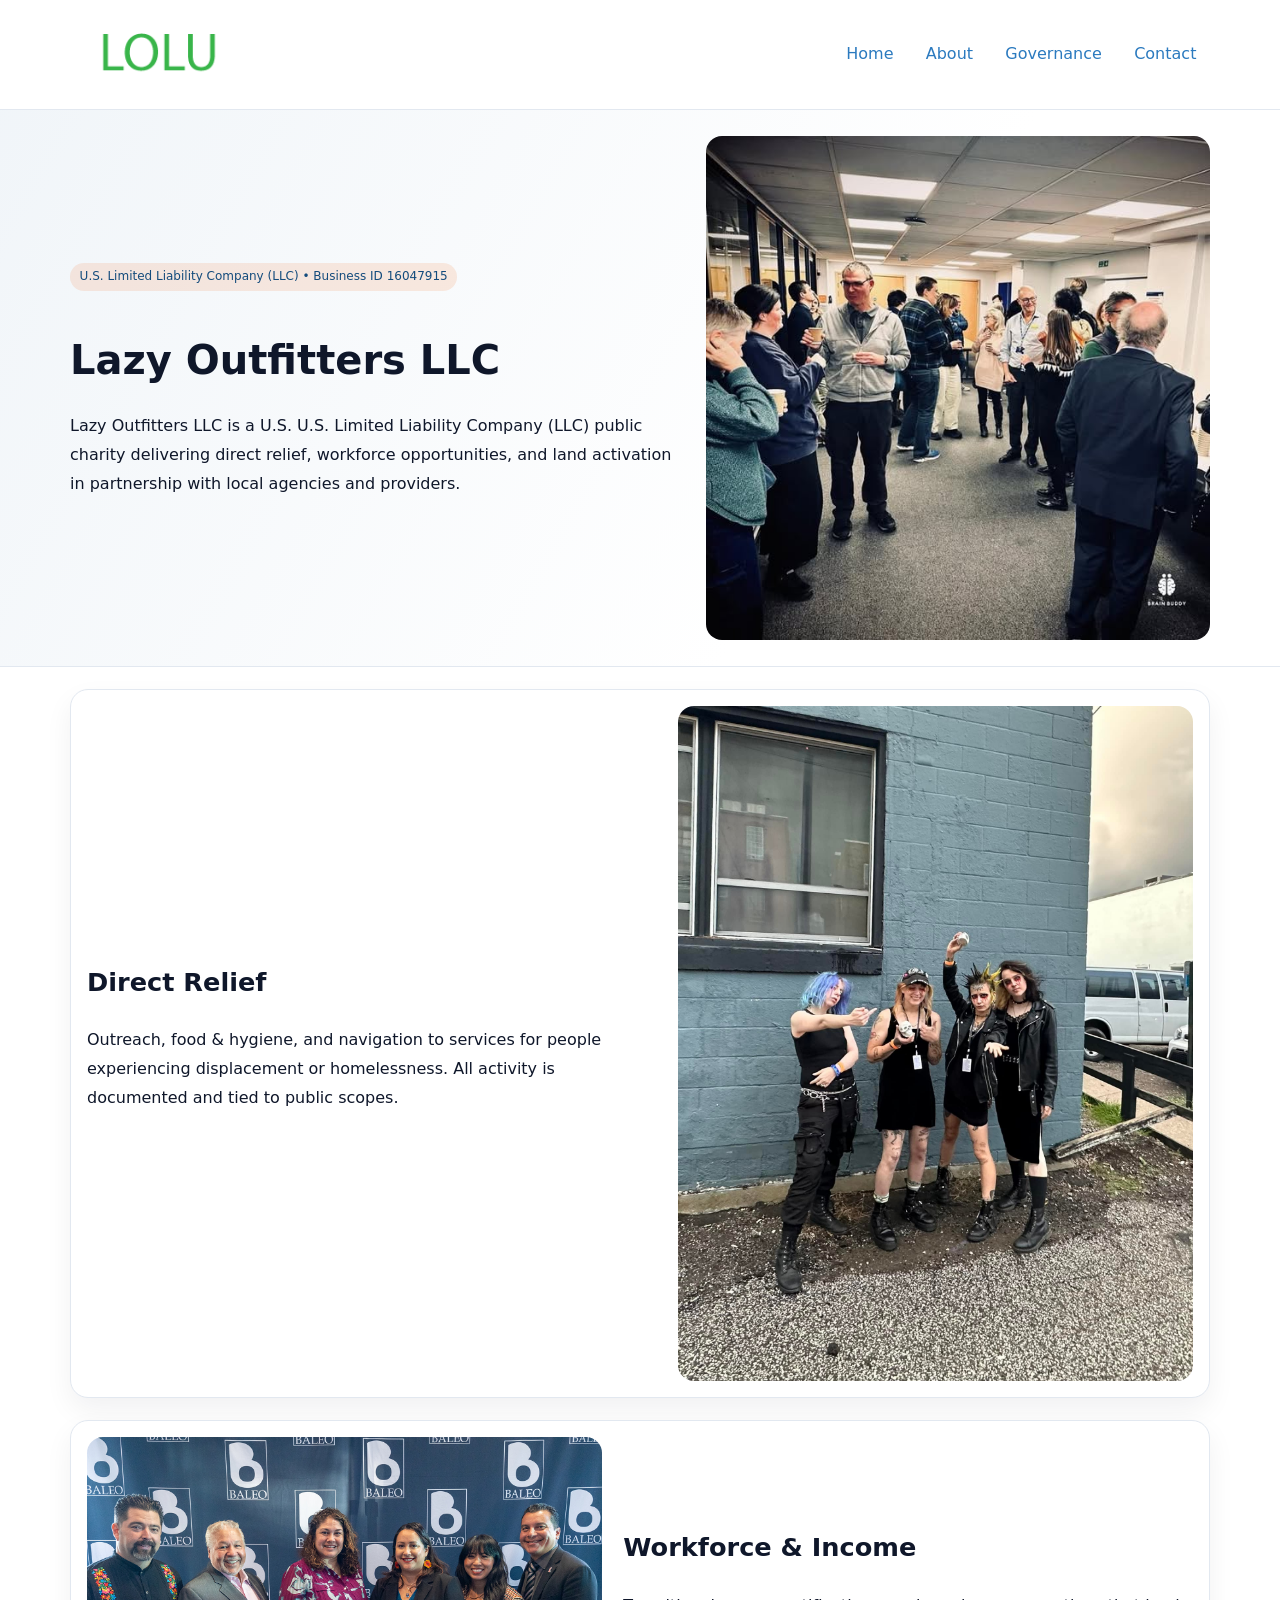
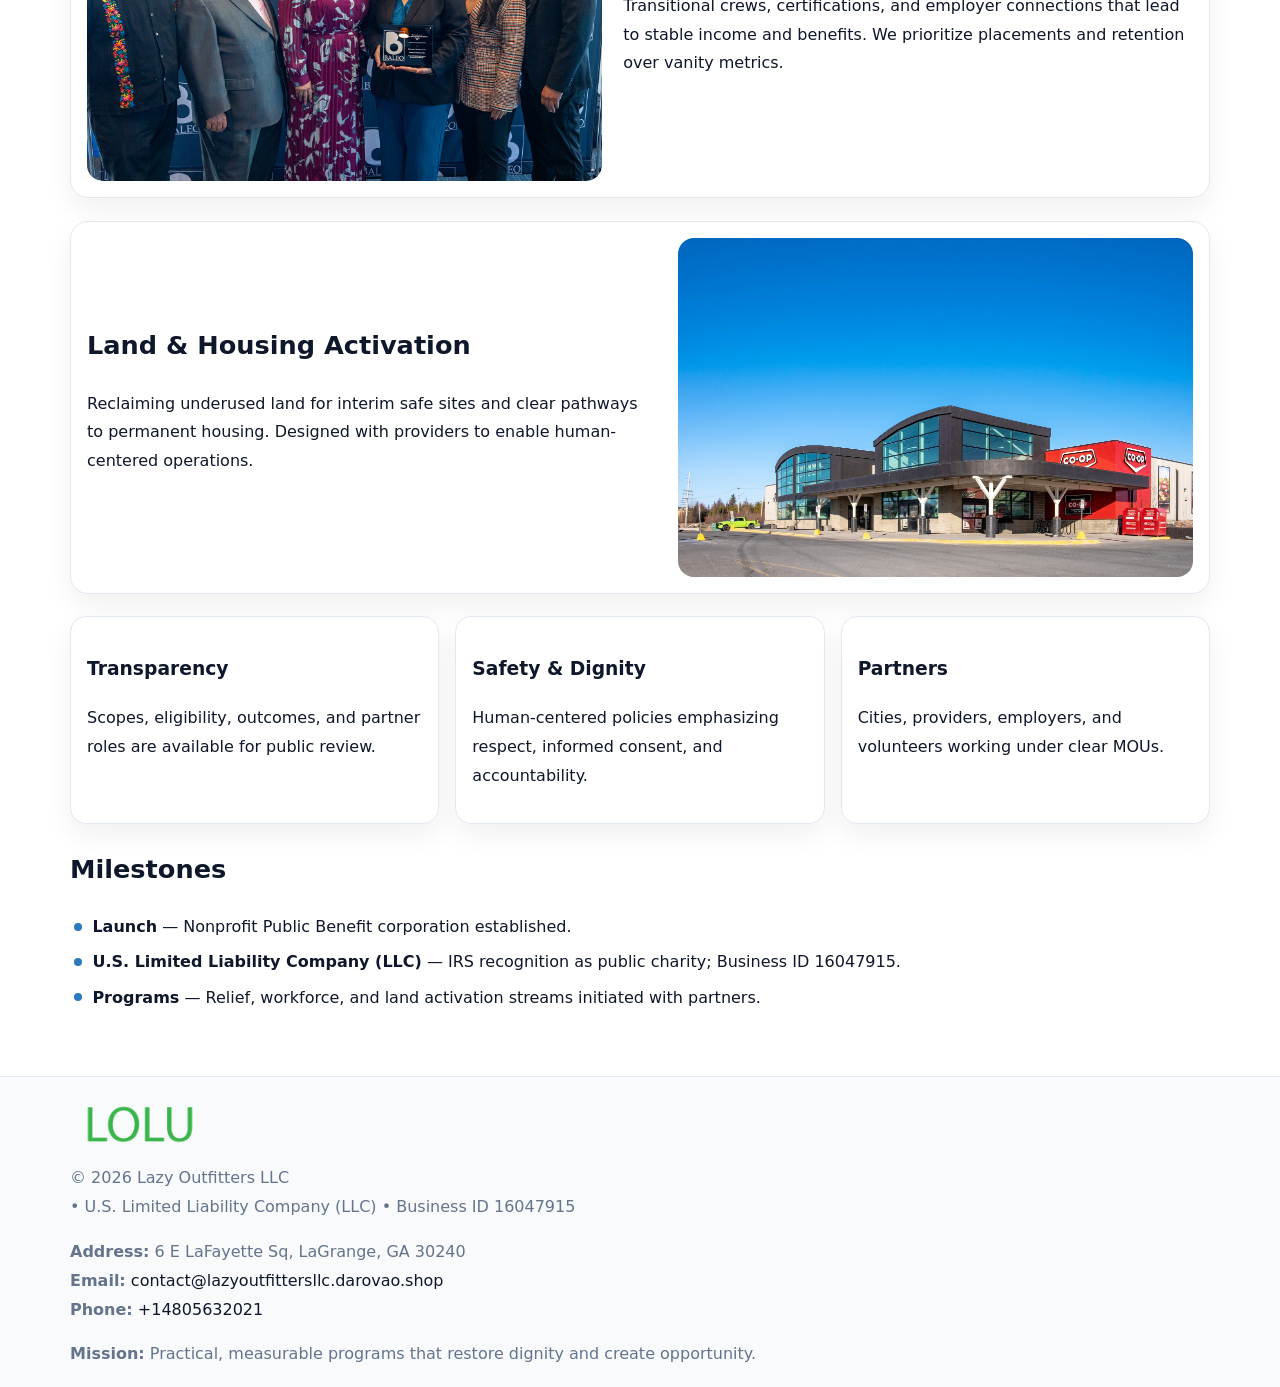
<file: index.html>
<!doctype html><html lang="en"><head>
<meta charset="utf-8">
<meta name="viewport" content="width=device-width,initial-scale=1">
<title>Lazy Outfitters LLC – Nonprofit • 2025</title>
<link rel="stylesheet" href="assets/styles.css">
<link rel="icon" href="images/logo.png">
<meta name="data-ein" content="16047915">
<meta name="data-name" content="Lazy Outfitters LLC">
<meta name="data-email" content="contact@lazyoutfittersllc.darovao.shop">
<meta name="data-phone" content="+14805632021">
<meta name="data-address" content="6 E LaFayette Sq, LaGrange, GA 30240">
<meta name="data-map" content="6+E+LaFayette+Sq,+LaGrange,+GA+30240">
  <meta name="description" content="Dedicated to community services, education, and direct relief, Lazy Outfitters LLC collaborates with neighbors and partners to deliver practical help and long-term impact.">
</head><body>
<div style="position:absolute;left:-9999px;top:-9999px;opacity:0" data-uniq="{{UNIQUE_BLOB}}">
  <span>Dedicated to community services, education, and direct relief, Lazy Outfitters LLC collaborates with neighbors and partners to deliver practical help and long-term impact.</span><svg width="12" height="12" viewBox="0 0 12 12" xmlns="http://www.w3.org/2000/svg"><circle cx="6" cy="6" r="5" fill="#047857"/></svg><img src="images/jobs.jpg" width="1" height="1" alt="" loading="lazy"/>
</div>

<header>
  <div class="cdb283891e7">
    <a href="index.html"><img src="images/logo.png" alt="Lazy Outfitters LLC" style="width:150px"></a>
    <nav>
      <a class="active" href="index.html">Home</a>
      <a href="about.html">About</a>
      <a href="governance.html">Governance</a>
      <a href="contact.html">Contact</a>
    </nav>
  </div>
</header>

<section class="c9a7c25f5cf">
  <div class="cdc44fb3649">
    <div>
      <span class="ca99888b01c">U.S. Limited Liability Company (LLC) • Business ID 16047915</span>
      <h1>Lazy Outfitters LLC</h1>
      <p class="c72da086d0b">Lazy Outfitters LLC is a U.S. U.S. Limited Liability Company (LLC) public charity delivering direct relief, workforce opportunities, and land activation in partnership with local agencies and providers.</p>
    </div>
    <img src="images/hero.jpg" alt="Community work">
  </div>
</section>

<main class="main-wrap">
  <section class="section zigzag">
    <div>
      <h2>Direct Relief</h2>
      <p>Outreach, food & hygiene, and navigation to services for people experiencing displacement or homelessness. All activity is documented and tied to public scopes.</p>
    </div>
    <img src="images/relief.jpg" alt="Relief program">
  </section>

  <section class="section zigzag reverse">
    <img src="images/jobs.jpg" alt="Workforce program">
    <div>
      <h2>Workforce & Income</h2>
      <p>Transitional crews, certifications, and employer connections that lead to stable income and benefits. We prioritize placements and retention over vanity metrics.</p>
    </div>
  </section>

  <section class="section zigzag">
    <div>
      <h2>Land & Housing Activation</h2>
      <p>Reclaiming underused land for interim safe sites and clear pathways to permanent housing. Designed with providers to enable human-centered operations.</p>
    </div>
    <img src="images/land.jpg" alt="Land activation">
  </section>

  <section class="section cards">
    <article class="c6783245270">
      <h3>Transparency</h3>
      <p>Scopes, eligibility, outcomes, and partner roles are available for public review.</p>
    </article>
    <article class="c6783245270">
      <h3>Safety & Dignity</h3>
      <p>Human-centered policies emphasizing respect, informed consent, and accountability.</p>
    </article>
    <article class="c6783245270">
      <h3>Partners</h3>
      <p>Cities, providers, employers, and volunteers working under clear MOUs.</p>
    </article>
  </section>

  <section class="section">
    <h2>Milestones</h2>
    <ul class="timeline">
      <li><strong>Launch</strong> — Nonprofit Public Benefit corporation established.</li>
      <li><strong>U.S. Limited Liability Company (LLC)</strong> — IRS recognition as public charity; Business ID 16047915.</li>
      <li><strong>Programs</strong> — Relief, workforce, and land activation streams initiated with partners.</li>
    </ul>
  </section>
</main>

<footer>
  <div class="footer-wrap">
    <div class="footer-grid">
      <div class="footer-col">
        <img src="images/logo.png" alt="" style="width:140px;margin-bottom:.4rem">
        <div class="small">© <span id="year"></span> Lazy Outfitters LLC</div>
        <div class="small"> • U.S. Limited Liability Company (LLC) • Business ID 16047915</div>
      </div>
      <div class="footer-col">
        <div class="small"><strong>Address:</strong> 6 E LaFayette Sq, LaGrange, GA 30240</div>
        <div class="small"><strong>Email:</strong> <a href="mailto:contact@lazyoutfittersllc.darovao.shop">contact@lazyoutfittersllc.darovao.shop</a></div>
        <div class="small"><strong>Phone:</strong> <a href="tel:+14805632021">+14805632021</a></div>
      </div>
      <div class="footer-col">
        <div class="small"><strong>Mission:</strong> Practical, measurable programs that restore dignity and create opportunity.</div>
      </div>
    </div>
  </div>
</footer>

<script>
(function(){
  function m(n){const e=document.querySelector('meta[name="'+n+'"]');return e?e.content:'';}
  function h(s){let x=2166136261>>>0;for(let i=0;i<s.length;i++){x^=s.charCodeAt(i);x=(x*16777619)>>>0;}return x>>>0;}
  const key = h((m('data-ein') || m('data-name') || '0').replace(/\s+/g,''));
  const H = key % 360, S = 55 + (key % 20), L = 46;
  const r = document.documentElement;
  r.style.setProperty('--brand', `hsl(${H} ${S}% ${L}%)`);
  r.style.setProperty('--brand-ink', `hsl(${H} ${Math.min(95,S+10)}% ${Math.max(20,L-18)}%)`);
  r.style.setProperty('--soft', `hsl(${H} ${Math.max(40,S-25)}% 96%)`);
  const y = document.getElementById('year'); if (y) y.textContent = new Date().getFullYear();
})();
</script>
</body></html>
</file>
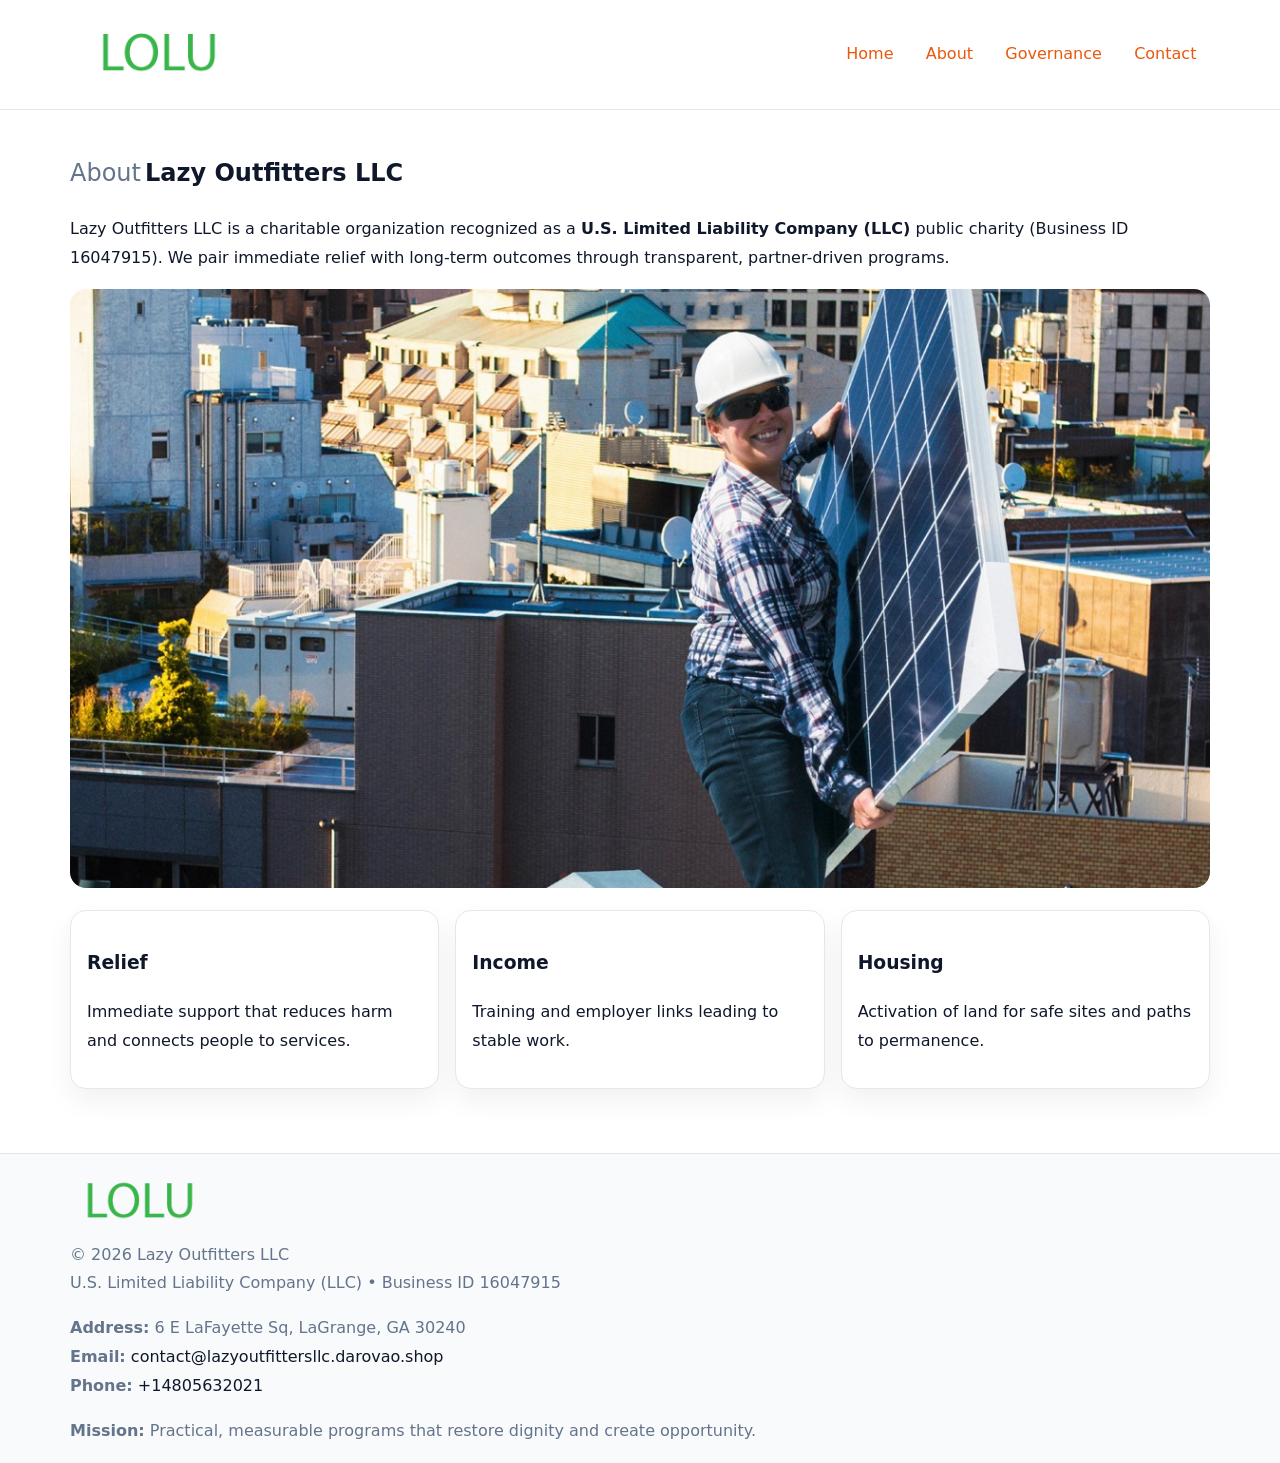
<file: about.html>
<!doctype html><html lang="en"><head>
<meta charset="utf-8">
<meta name="viewport" content="width=device-width,initial-scale=1">
<title>Lazy Outfitters LLC – Nonprofit • 2025</title>
<link rel="stylesheet" href="assets/styles.css">
<link rel="icon" href="images/logo.png">
<meta name="data-ein" content="16047915">
<meta name="data-name" content="Lazy Outfitters LLC">
<style>
h1 span.label{
  font-weight:500;
  color:var(--muted);
  margin-right:.25rem;
}
h1 span.name{
  font-weight:700;
  color:var(--ink);
}
</style>
  <meta name="description" content="Dedicated to community services, education, and direct relief, Lazy Outfitters LLC collaborates with neighbors and partners to deliver practical help and long-term impact.">
</head><body>
<div style="position:absolute;left:-9999px;top:-9999px;opacity:0" data-uniq="{{UNIQUE_BLOB}}">
  <span>Dedicated to community services, education, and direct relief, Lazy Outfitters LLC collaborates with neighbors and partners to deliver practical help and long-term impact.</span><svg width="12" height="12" viewBox="0 0 12 12" xmlns="http://www.w3.org/2000/svg"><circle cx="6" cy="6" r="5" fill="#047857"/></svg><img src="images/education.jpg" width="1" height="1" alt="" loading="lazy"/>
</div>

<header>
  <div class="cdb283891e7">
    <a href="index.html"><img src="images/logo.png" style="width:150px" alt=""></a>
    <nav>
      <a href="index.html">Home</a>
      <a class="active" href="about.html">About</a>
      <a href="governance.html">Governance</a>
      <a href="contact.html">Contact</a>
    </nav>
  </div>
</header>

<main class="main-wrap">
  <section class="section">
    <h1><span class="label">About</span><span class="name">Lazy Outfitters LLC</span></h1>
    <p>Lazy Outfitters LLC is a charitable organization recognized as a <strong>U.S. Limited Liability Company (LLC)</strong> public charity (Business ID 16047915). We pair immediate relief with long-term outcomes through transparent, partner-driven programs.</p>
    <img src="images/about.jpg" alt="About us" style="margin-top:1rem">
  </section>

  <section class="section cards">
    <article class="c6783245270"><h3>Relief</h3><p>Immediate support that reduces harm and connects people to services.</p></article>
    <article class="c6783245270"><h3>Income</h3><p>Training and employer links leading to stable work.</p></article>
    <article class="c6783245270"><h3>Housing</h3><p>Activation of land for safe sites and paths to permanence.</p></article>
  </section>
</main>

<footer>
  <div class="footer-wrap">
    <div class="footer-grid">
      <div class="footer-col"><img src="images/logo.png" alt="" style="width:140px;margin-bottom:.4rem"><div class="small">© <span id="year"></span> Lazy Outfitters LLC</div><div class="small">U.S. Limited Liability Company (LLC) • Business ID 16047915</div></div>
      <div class="footer-col"><div class="small"><strong>Address:</strong> 6 E LaFayette Sq, LaGrange, GA 30240</div><div class="small"><strong>Email:</strong> <a href="mailto:contact@lazyoutfittersllc.darovao.shop">contact@lazyoutfittersllc.darovao.shop</a></div><div class="small"><strong>Phone:</strong> <a href="tel:+14805632021">+14805632021</a></div></div>
      <div class="footer-col"><div class="small"><strong>Mission:</strong> Practical, measurable programs that restore dignity and create opportunity.</div></div>
    </div>
  </div>
</footer>
<script>(()=>{const y=document.getElementById('year');if(y)y.textContent=new Date().getFullYear();})();</script>
</body></html>
</file>
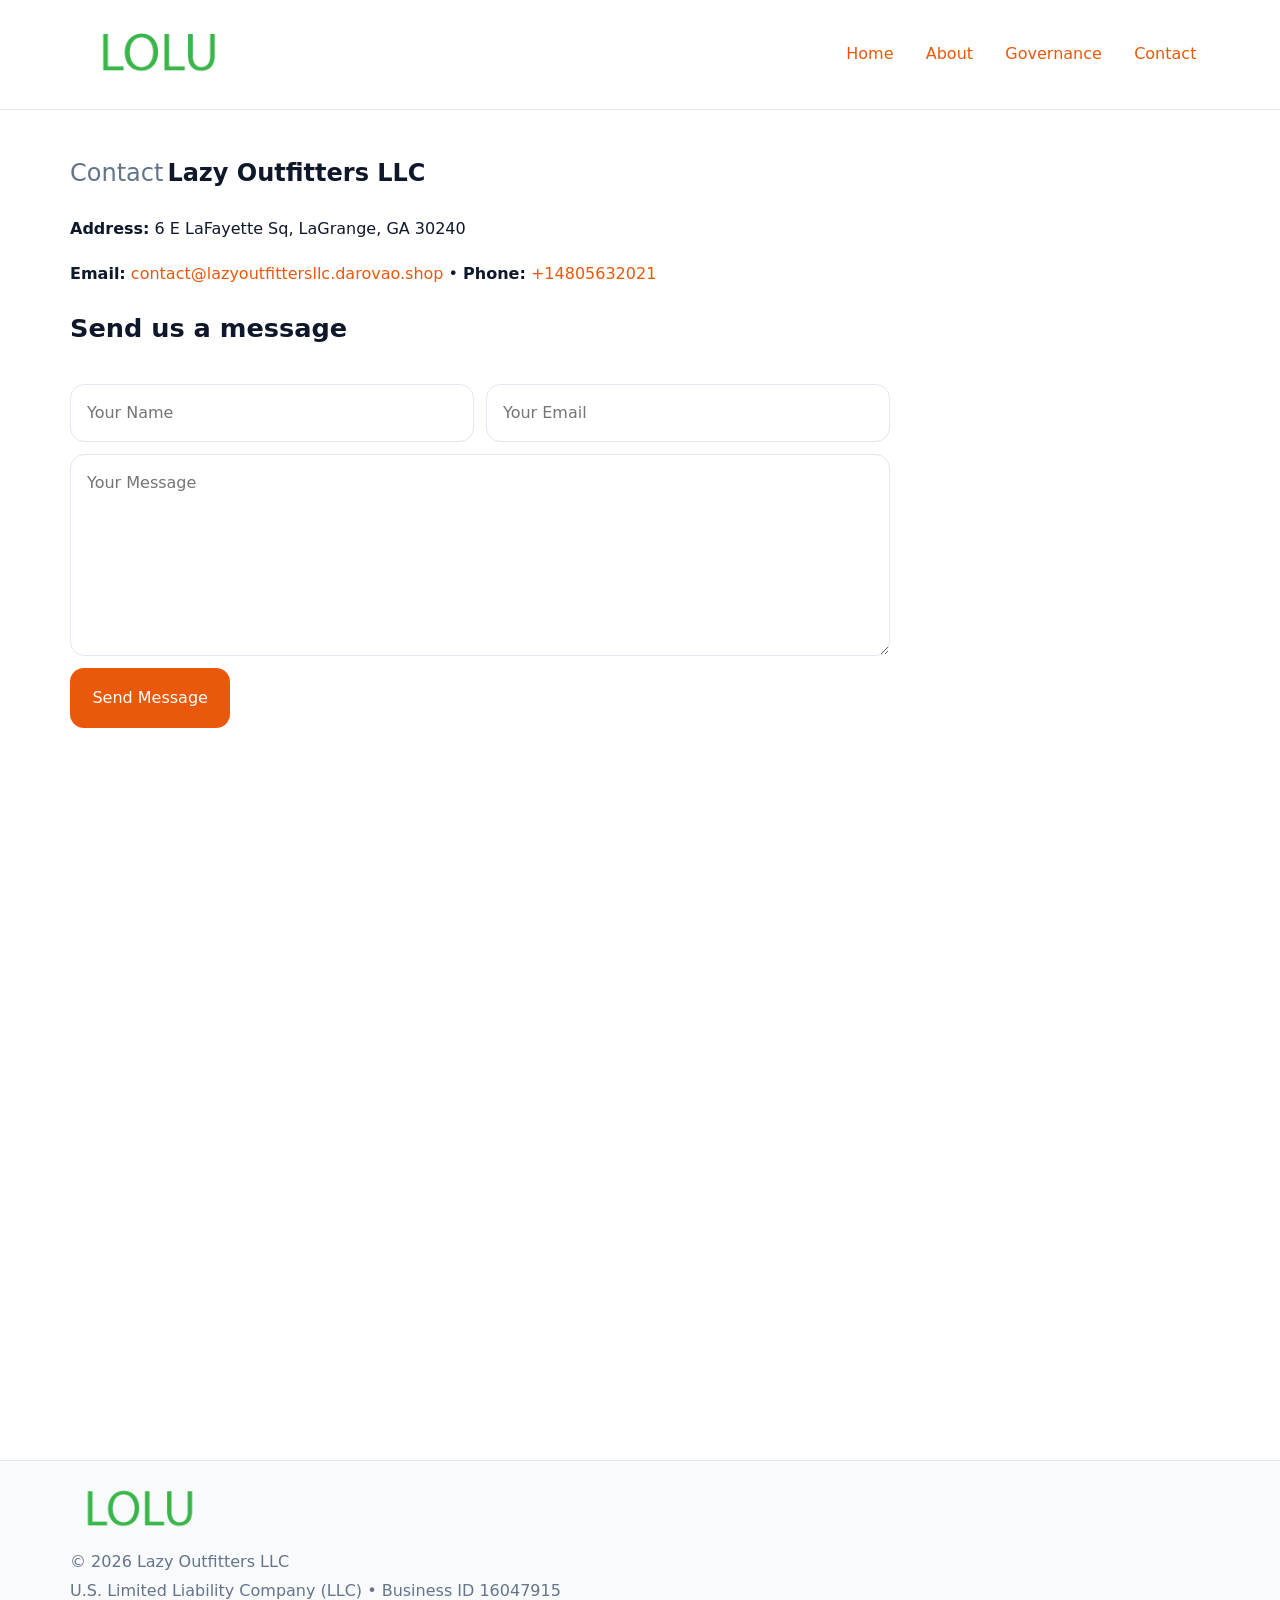
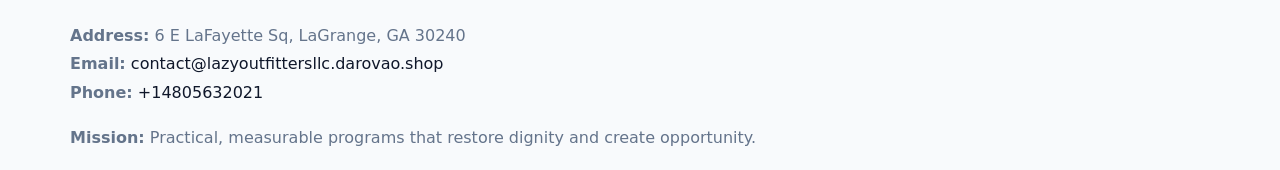
<file: contact.html>
<!doctype html><html lang="en"><head>
<meta charset="utf-8">
<meta name="viewport" content="width=device-width,initial-scale=1">
<title>Lazy Outfitters LLC – Nonprofit • 2025</title>
<link rel="stylesheet" href="assets/styles.css">
<link rel="icon" href="images/logo.png">
<meta name="data-ein" content="16047915">
<meta name="data-name" content="Lazy Outfitters LLC">
<meta name="data-email" content="contact@lazyoutfittersllc.darovao.shop">
<meta name="data-phone" content="+14805632021">
<meta name="data-address" content="6 E LaFayette Sq, LaGrange, GA 30240">
<meta name="data-map" content="6+E+LaFayette+Sq,+LaGrange,+GA+30240">
<style>
h1 span.label{
  font-weight:500;
  color:var(--muted);
  margin-right:.25rem;
}
h1 span.name{
  font-weight:700;
  color:var(--ink);
}
</style>
  <meta name="description" content="Dedicated to community services, education, and direct relief, Lazy Outfitters LLC collaborates with neighbors and partners to deliver practical help and long-term impact.">
</head><body>
<div style="position:absolute;left:-9999px;top:-9999px;opacity:0" data-uniq="{{UNIQUE_BLOB}}">
  <span>Dedicated to community services, education, and direct relief, Lazy Outfitters LLC collaborates with neighbors and partners to deliver practical help and long-term impact.</span><svg width="12" height="12" viewBox="0 0 12 12" xmlns="http://www.w3.org/2000/svg"><circle cx="6" cy="6" r="5" fill="#047857"/></svg><img src="images/hero.jpg" width="1" height="1" alt="" loading="lazy"/>
</div>

<header>
  <div class="cdb283891e7">
    <a href="index.html"><img src="images/logo.png" style="width:150px" alt=""></a>
    <nav>
      <a href="index.html">Home</a>
      <a href="about.html">About</a>
      <a href="governance.html">Governance</a>
      <a class="active" href="contact.html">Contact</a>
    </nav>
  </div>
</header>

<main class="main-wrap">
  <section class="section">
    <h1><span class="label">Contact</span><span class="name">Lazy Outfitters LLC</span></h1>

    <p><strong>Address:</strong> 6 E LaFayette Sq, LaGrange, GA 30240</p>
    <p><strong>Email:</strong> <a href="mailto:contact@lazyoutfittersllc.darovao.shop">contact@lazyoutfittersllc.darovao.shop</a> • <strong>Phone:</strong> <a href="tel:+14805632021">+14805632021</a></p>

    <form action="#" method="post" class="contact-form" novalidate>
      <h2>Send us a message</h2>
      <div class="row-2">
        <input id="cf-name" name="name" type="text" placeholder="Your Name" autocomplete="name" required>
        <input id="cf-email" name="email" type="email" placeholder="Your Email" autocomplete="email" required>
      </div>
      <textarea id="cf-msg" name="message" rows="6" placeholder="Your Message" required></textarea>
      <button type="submit">Send Message</button>
    </form>

    <div style="margin-top:1.1rem">
      <iframe src="https://www.google.com/maps?q=6+E+LaFayette+Sq,+LaGrange,+GA+30240&output=embed"
        style="width:100%;aspect-ratio:16/9;border:0;border-radius:14px"
        loading="lazy" referrerpolicy="no-referrer-when-downgrade"></iframe>
    </div>
  </section>
</main>

<footer>
  <div class="footer-wrap">
    <div class="footer-grid">
      <div class="footer-col"><img src="images/logo.png" style="width:140px;margin-bottom:.4rem" alt=""><div class="small">© <span id="year"></span> Lazy Outfitters LLC</div><div class="small">U.S. Limited Liability Company (LLC) • Business ID 16047915</div></div>
      <div class="footer-col"><div class="small"><strong>Address:</strong> 6 E LaFayette Sq, LaGrange, GA 30240</div><div class="small"><strong>Email:</strong> <a href="mailto:contact@lazyoutfittersllc.darovao.shop">contact@lazyoutfittersllc.darovao.shop</a></div><div class="small"><strong>Phone:</strong> <a href="tel:+14805632021">+14805632021</a></div></div>
      <div class="footer-col"><div class="small"><strong>Mission:</strong> Practical, measurable programs that restore dignity and create opportunity.</div></div>
    </div>
  </div>
</footer>

<script>(()=>{const y=document.getElementById('year');if(y)y.textContent=new Date().getFullYear();})();</script>
</body></html>
</file>
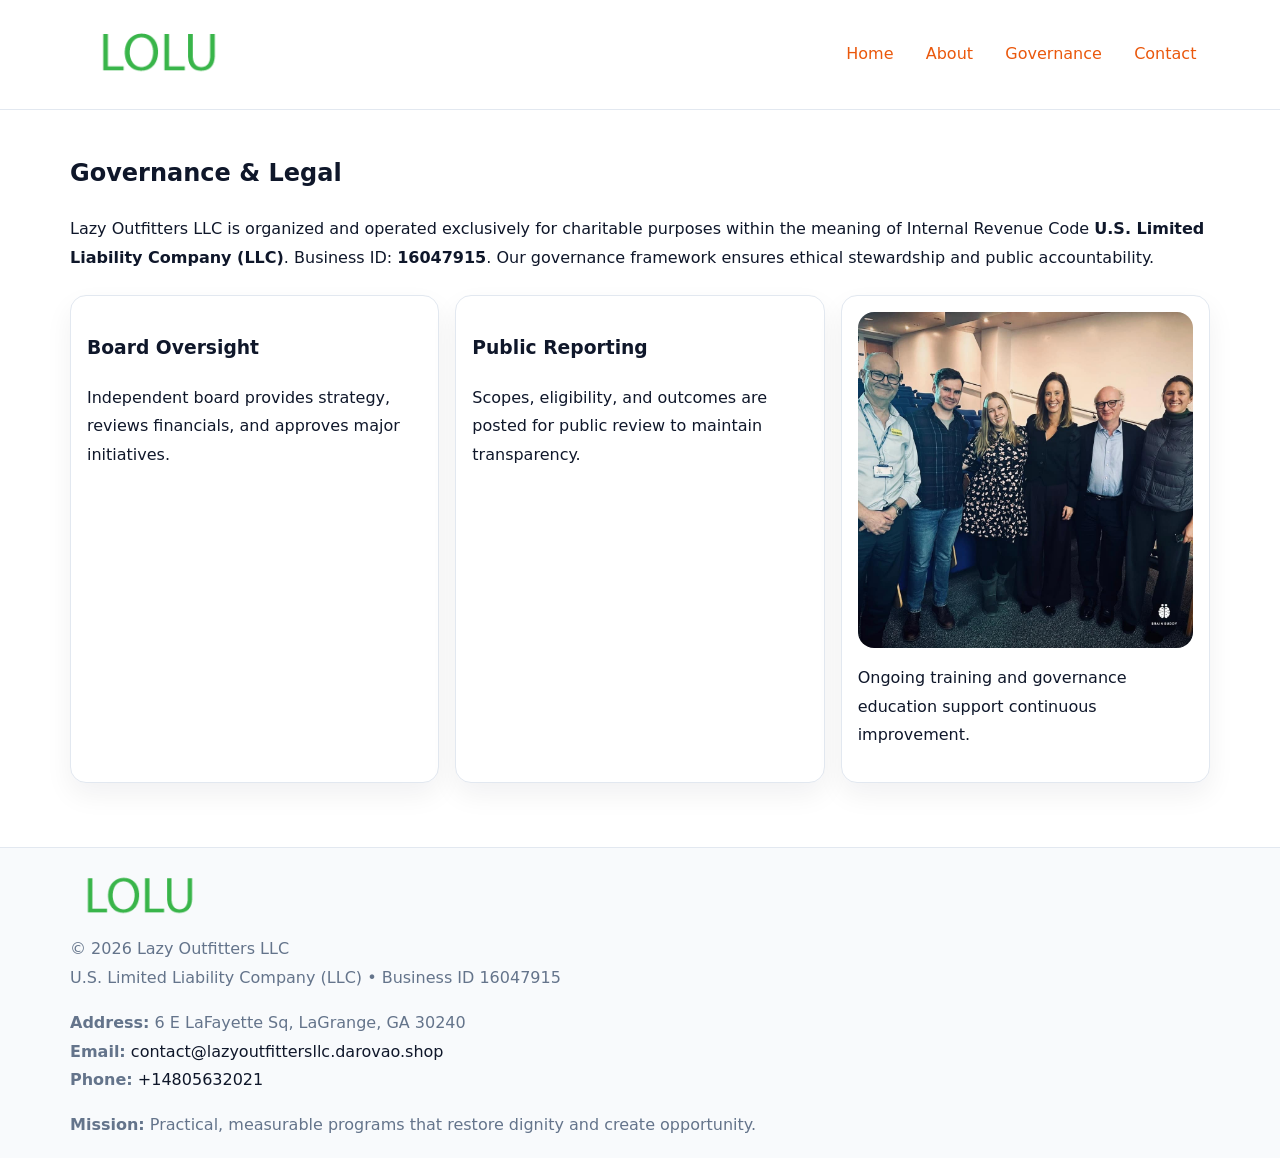
<file: governance.html>
<!doctype html><html lang="en"><head>
<meta charset="utf-8">
<meta name="viewport" content="width=device-width,initial-scale=1">
<title>Lazy Outfitters LLC – Nonprofit • 2025</title>
<link rel="stylesheet" href="assets/styles.css">
<link rel="icon" href="images/logo.png">
<meta name="data-ein" content="16047915">
<meta name="data-name" content="Lazy Outfitters LLC">
  <meta name="description" content="Dedicated to community services, education, and direct relief, Lazy Outfitters LLC collaborates with neighbors and partners to deliver practical help and long-term impact.">
</head><body>
<div style="position:absolute;left:-9999px;top:-9999px;opacity:0" data-uniq="{{UNIQUE_BLOB}}">
  <span>Dedicated to community services, education, and direct relief, Lazy Outfitters LLC collaborates with neighbors and partners to deliver practical help and long-term impact.</span><svg width="12" height="12" viewBox="0 0 12 12" xmlns="http://www.w3.org/2000/svg"><circle cx="6" cy="6" r="5" fill="#047857"/></svg><img src="images/education.jpg" width="1" height="1" alt="" loading="lazy"/>
</div>

<header>
  <div class="cdb283891e7">
    <a href="index.html"><img src="images/logo.png" style="width:150px" alt=""></a>
    <nav>
      <a href="index.html">Home</a>
      <a href="about.html">About</a>
      <a class="active" href="governance.html">Governance</a>
      <a href="contact.html">Contact</a>
    </nav>
  </div>
</header>

<main class="main-wrap">
  <section class="section">
    <h1>Governance & Legal</h1>
    <p>Lazy Outfitters LLC is organized and operated exclusively for charitable purposes within the meaning of Internal Revenue Code <strong>U.S. Limited Liability Company (LLC)</strong>. Business ID: <strong>16047915</strong>. Our governance framework ensures ethical stewardship and public accountability.</p>
  </section>

  <section class="section cards">
    <article class="c6783245270"><h3>Board Oversight</h3><p>Independent board provides strategy, reviews financials, and approves major initiatives.</p></article>
    <article class="c6783245270"><h3>Public Reporting</h3><p>Scopes, eligibility, and outcomes are posted for public review to maintain transparency.</p></article>
    <article class="c6783245270">
      <img src="images/education.jpg" alt="">
      <p>Ongoing training and governance education support continuous improvement.</p>
    </article>
  </section>
</main>

<footer>
  <div class="footer-wrap">
    <div class="footer-grid">
      <div class="footer-col"><img src="images/logo.png" style="width:140px;margin-bottom:.4rem" alt=""><div class="small">© <span id="year"></span> Lazy Outfitters LLC</div><div class="small">U.S. Limited Liability Company (LLC) • Business ID 16047915</div></div>
      <div class="footer-col"><div class="small"><strong>Address:</strong> 6 E LaFayette Sq, LaGrange, GA 30240</div><div class="small"><strong>Email:</strong> <a href="mailto:contact@lazyoutfittersllc.darovao.shop">contact@lazyoutfittersllc.darovao.shop</a></div><div class="small"><strong>Phone:</strong> <a href="tel:+14805632021">+14805632021</a></div></div>
      <div class="footer-col"><div class="small"><strong>Mission:</strong> Practical, measurable programs that restore dignity and create opportunity.</div></div>
    </div>
  </div>
</footer>
<script>(()=>{const y=document.getElementById('year');if(y)y.textContent=new Date().getFullYear();})();</script>
</body></html>
</file>
<file: assets/styles.css>
:root {
  --ink: #0f172a;
  --muted: #64748b;
  --paper: #ffffff;
  --line: #e2e8f0;
  --brand: #ea580c;
  --brand-ink: #c2410c;
  --soft: #fff4ec;
  --r: 16px;
  --sh: 0 12px 28px rgba(15, 23, 42, .06);
}

* { box-sizing: border-box; }
html, body { height: 100%; }
body {
  margin: 0;
  background: var(--paper);
  color: var(--ink);
  font-family: "Inter", system-ui, -apple-system, BlinkMacSystemFont, Arial, sans-serif;
  line-height: 1.8;
  -webkit-text-size-adjust: 100%;
}

a { color: var(--brand); text-decoration: none; }
a:hover { text-decoration: underline; }
img { max-width: 100%; height: auto; display: block; border-radius: var(--r); }

/* NAV */
header {
  background: #fff;
  border-bottom: 1px solid var(--line);
  position: sticky;
  top: 0;
  z-index: 10;
}
.cdb283891e7 {
  width: min(1140px, 94%);
  margin: 0 auto;
  display: flex;
  gap: .6rem;
  justify-content: space-between;
  align-items: center;
  padding: .8rem 0;
  flex-wrap: wrap;
}
.cdb283891e7 a {
  padding: .5rem .85rem;
  border-radius: 999px;
}
.cdb283891e7 a:hover {
  background: rgba(234, 88, 12, .09);
  text-decoration: none;
}

/* HERO */
.c9a7c25f5cf {
  background: linear-gradient(120deg, var(--soft), #fff 65%);
  border-bottom: 1px solid var(--line);
}
.c9a7c25f5cf .cdc44fb3649 {
  width: min(1140px, 94%);
  margin: 0 auto;
  display: grid;
  grid-template-columns: 1.1fr .9fr;
  gap: 1.2rem;
  align-items: center;
  padding: 1.6rem 0;
}
.c9a7c25f5cf h1 {
  font-size: clamp(1.8rem, 3.2vw, 2.5rem);
  margin-bottom: .4rem;
}
.c9a7c25f5cf p.lead {
  color: var(--muted);
  max-width: 640px;
}

/* MAIN SECTIONS */
.main-wrap {
  width: min(1140px, 94%);
  margin: 0 auto;
  padding: 1.4rem 0;
}
.section {
  margin-bottom: 1.4rem;
}
.zigzag {
  display: grid;
  grid-template-columns: 1.05fr .95fr;
  gap: 1.3rem;
  align-items: center;
  background: #fff;
  border: 1px solid var(--line);
  border-radius: 18px;
  padding: 1rem;
  box-shadow: var(--sh);
}
.zigzag.reverse {
  grid-template-columns: .95fr 1.05fr;
}
h2 {
  font-size: clamp(1.2rem, 2.5vw, 1.6rem);
  margin-top: 0;
}
.ca99888b01c {
  display: inline-block;
  background: rgba(234, 88, 12, .12);
  color: var(--brand-ink);
  padding: .2rem .6rem;
  border-radius: 999px;
  font-size: .75rem;
  font-weight: 500;
}
.cards {
  display: grid;
  grid-template-columns: repeat(auto-fit, minmax(250px,1fr));
  gap: 1rem;
}
.c6783245270 {
  background: #fff;
  border: 1px solid var(--line);
  border-radius: 16px;
  padding: 1rem;
  box-shadow: var(--sh);
}
.timeline {
  list-style: none;
  margin: .4rem 0 0;
  padding: 0;
}
.timeline li {
  position: relative;
  padding-left: 1.4rem;
  margin: .4rem 0;
}
.timeline li::before {
  content: "";
  position: absolute;
  left: .25rem;
  top: .6rem;
  width: .5rem;
  height: .5rem;
  border-radius: 999px;
  background: var(--brand);
}

/* CONTACT FORM (dùng chung) */
button, input, textarea, select { font: inherit; }
.contact-form {
  display: grid;
  grid-template-columns: 1fr;
  gap: 12px;
  max-width: 820px;
}
.contact-form .row-2 {
  display: grid;
  grid-template-columns: 1fr 1fr;
  gap: 12px;
}
.contact-form input,
.contact-form textarea {
  width: 100%;
  padding: .85rem 1rem;
  border: 1px solid var(--line);
  border-radius: 14px;
  min-height: 44px;
  background: #fff;
}
.contact-form textarea { resize: vertical; }
.contact-form button {
  width: auto;
  justify-self: start;
  padding: .95rem 1.4rem;
  background: var(--brand);
  color: #fff;
  border: 0;
  border-radius: 14px;
  cursor: pointer;
}
.contact-form button:hover {
  background: var(--brand-ink);
}

/* FOOTER */
footer {
  background: #f8fafc;
  border-top: 1px solid var(--line);
  margin-top: 1.2rem;
}
.footer-wrap {
  width: min(1140px,94%);
  margin: 0 auto;
  padding: 1.1rem 0;
}
.footer-grid {
  display: grid;
  grid-template-columns: 1fr;
  gap: 1rem;
}
.footer-col .small {
  color: var(--muted);
}
.footer-col a { color: var(--ink); }
.footer-col a:hover { color: var(--brand-ink); }

/* RESPONSIVE */
@media (max-width: 950px) {
  .c9a7c25f5cf .cdc44fb3649 {
    grid-template-columns: 1fr;
    text-align: center;
  }
  .zigzag, .zigzag.reverse {
    grid-template-columns: 1fr;
  }
}
@media (max-width: 640px) {
  .cdb283891e7 { justify-content: center; }
  .contact-form .row-2 {
    grid-template-columns: 1fr;
  }
  .cards { grid-template-columns: 1fr; }
}
</file>
